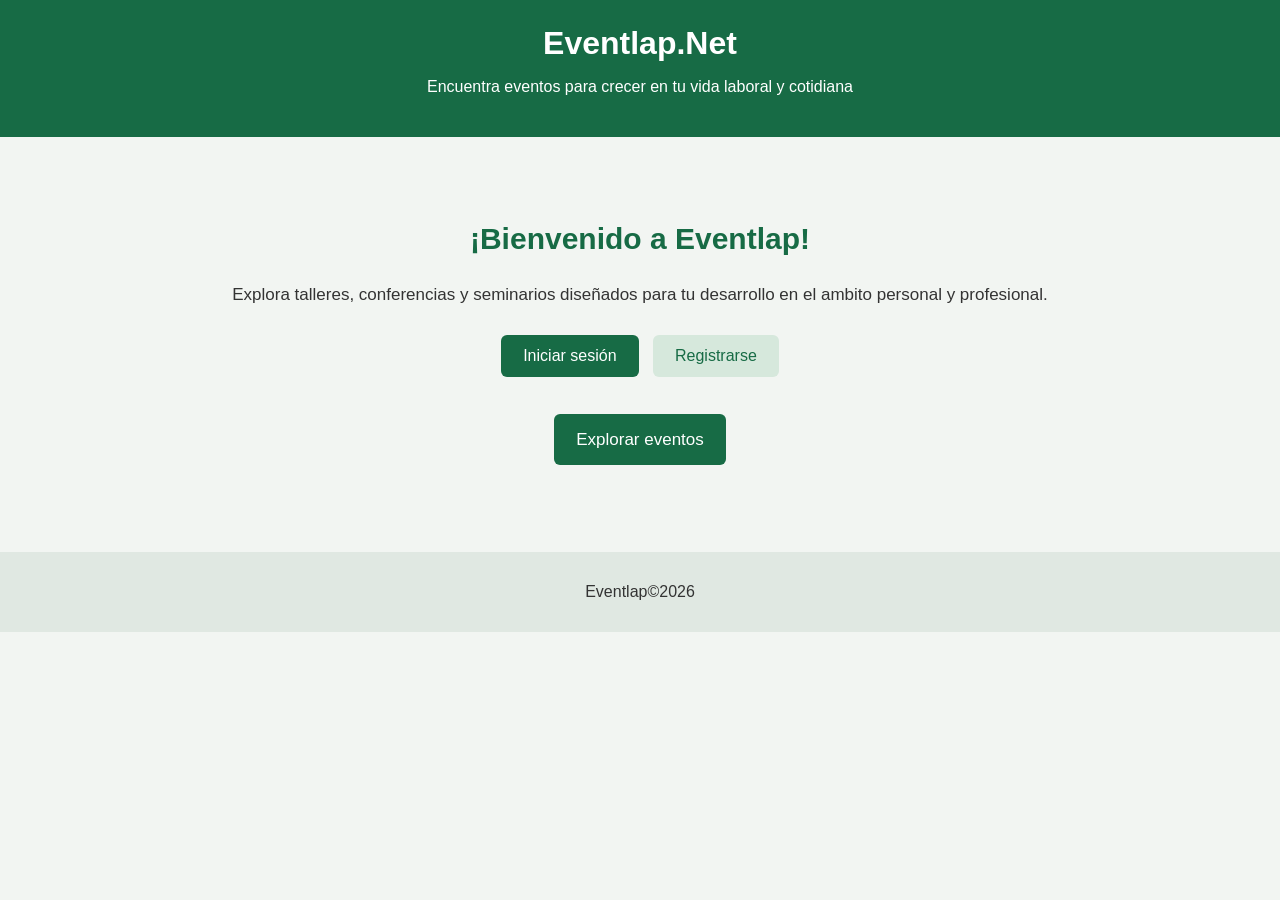
<file: index.html>
<!DOCTYPE html>
<html lang="es">
<head>
    <meta charset="UTF-8">
    <meta name="viewport" content="width=device-width, initial-scale=1.0">
    <title>Eventlap-Eventos</title> 
    <link rel="stylesheet" href="css/estilos.css">
</head>
<body>
    <header>
        <h1>Eventlap.Net</h1>

        <!-- Proyecto gestionado con Git -->
        <p>Encuentra eventos para crecer en tu vida laboral y cotidiana</p>
    </header>

    <main>
        <section class="bienvenida">
            <h2>¡Bienvenido a Eventlap!</h2>
            <p>
                Explora talleres, conferencias y seminarios
                diseñados para tu desarrollo en el ambito personal y profesional.
            </p>

            <a href="paginas/inicio.html" class="boton">
                Iniciar sesión
            </a>

            <a href="paginas/registro.html" class="boton secundario">
                Registrarse
            </a>

            
<p>
    <a href="paginas/eventos.html" class="boton">
        Explorar eventos
    </a>
</p>

        </section>
    </main>

    <footer>
        <p>Eventlap©2026</p>
    </footer>

    <script src="js/script.js"></script>
</body>
</html>
</file>
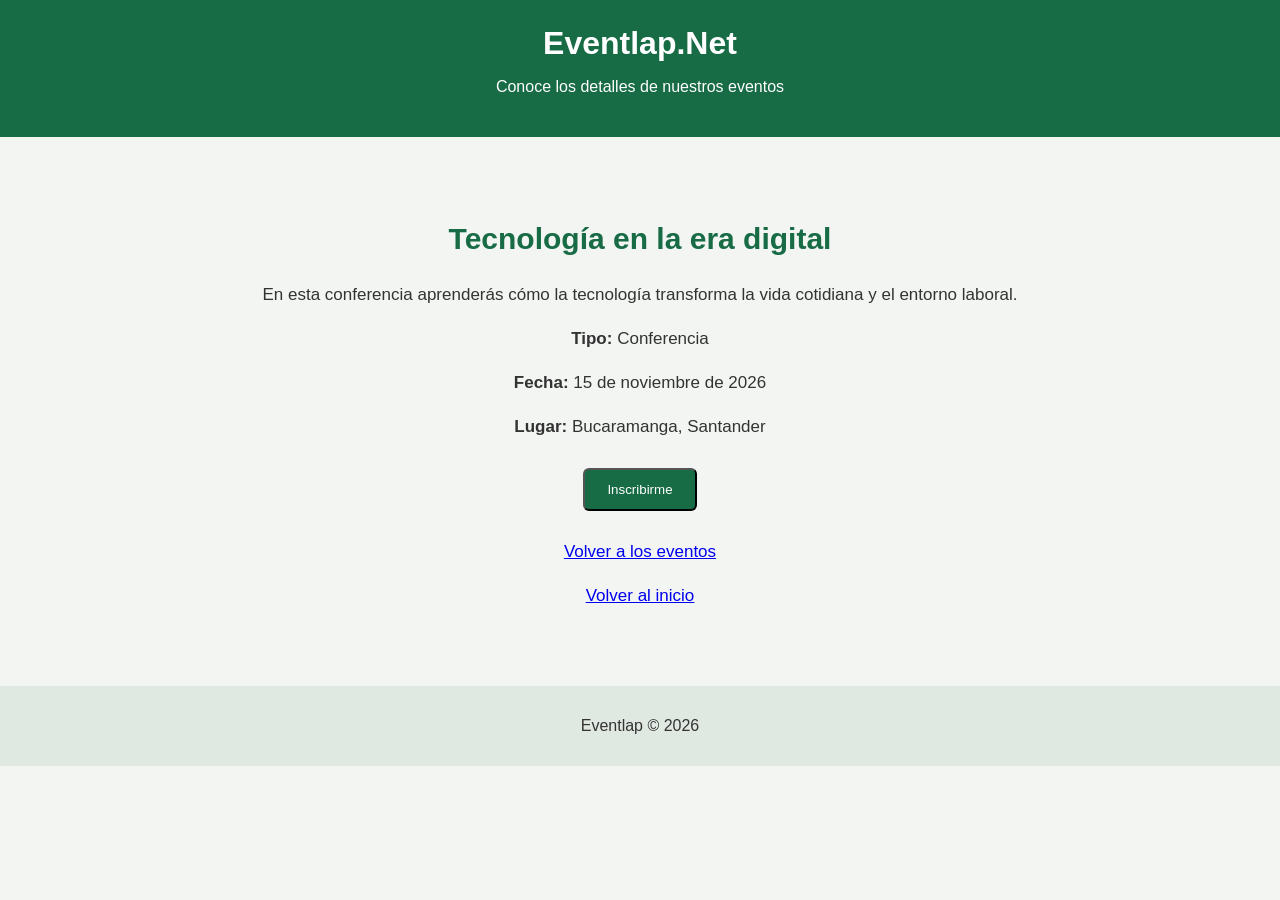
<file: paginas/detalle.html>
<!DOCTYPE html>
<html lang="es">
<head>
    <meta charset="UTF-8">
    <meta name="viewport" content="width=device-width, initial-scale=1.0">
    <title>Detalle del evento-Eventlap</title>
    <link rel="stylesheet" href="../css/estilos.css">
</head>
<body>

    <header>
        <h1>Eventlap.Net</h1>
        <p>Conoce los detalles de nuestros eventos</p>
    </header>

    <main>
        <section class="bienvenida">
            <h2>Tecnología en la era digital</h2>

            <p>
                En esta conferencia aprenderás cómo la tecnología
                transforma la vida cotidiana y el entorno laboral.
            </p>

            <p><strong>Tipo:</strong> Conferencia</p>
            <p><strong>Fecha:</strong> 15 de noviembre de 2026</p>
            <p><strong>Lugar:</strong> Bucaramanga, Santander</p>

            <button type="button" class="boton" id="botonInscripcion">
                Inscribirme
            </button>

            <p>
                <a href="eventos.html">Volver a los eventos</a>
            </p>

            <p>
                <a href="../index.html">Volver al inicio</a>
            </p>
        </section>
    </main>

    <footer>
        <p>Eventlap © 2026</p>
    </footer>

    <script src="../js/script.js"></script>
</body>
</html>
</file>
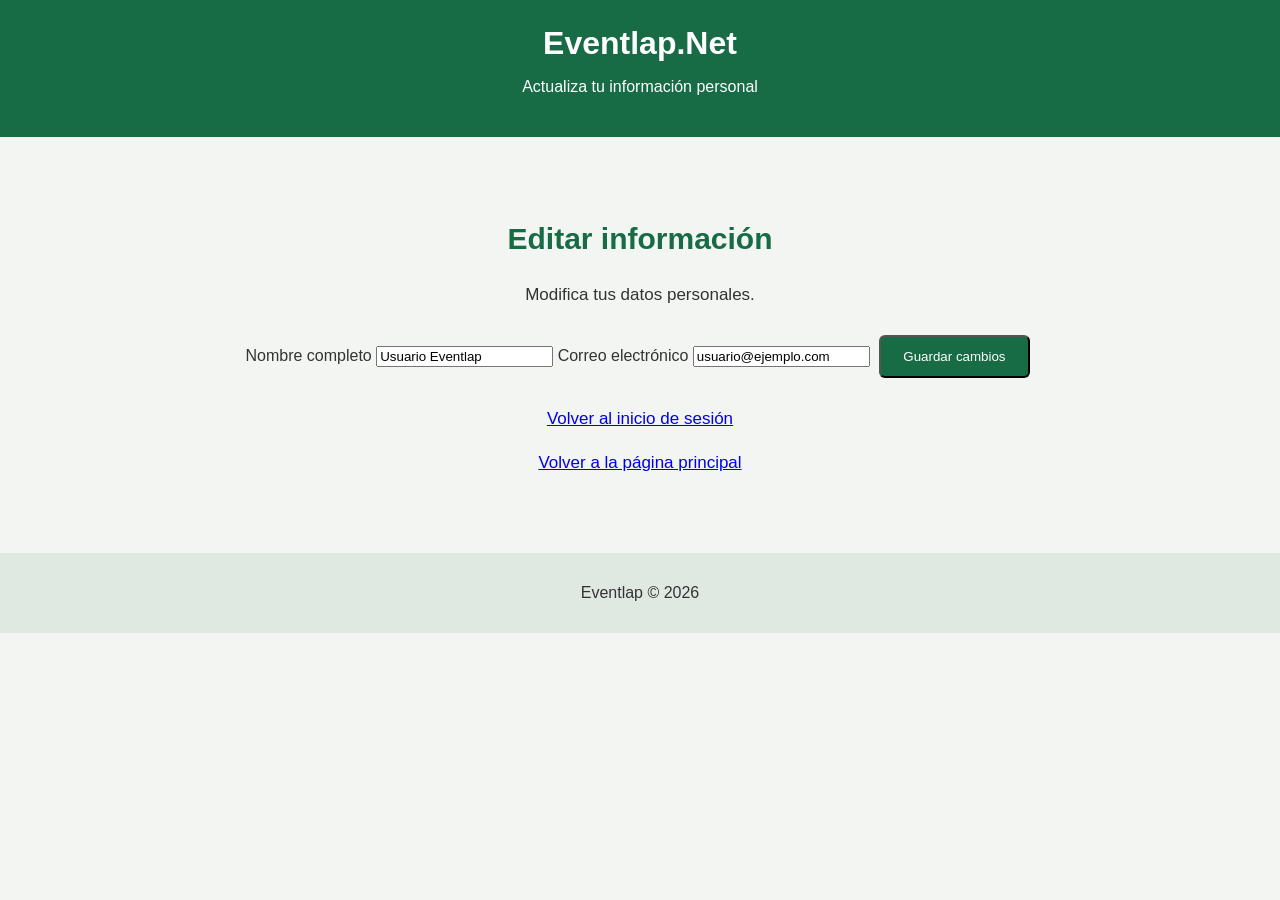
<file: paginas/editar.html>
<!DOCTYPE html>
<html lang="es">
<head>
    <meta charset="UTF-8">
    <meta name="viewport" content="width=device-width, initial-scale=1.0">
    <title>Editar información - Eventlap</title>
    <link rel="stylesheet" href="../css/estilos.css">
</head>
<body>

    <header>
        <h1>Eventlap.Net</h1>
        <p>Actualiza tu información personal</p>
    </header>

    <main>
        <section class="bienvenida">
            <h2>Editar información</h2>
            <p>Modifica tus datos personales.</p>

            <form id="formularioEditar">
                <label for="nombreEditar">Nombre completo</label>
                <input type="text" id="nombreEditar"
                    value="Usuario Eventlap" required>

                <label for="correoEditar">Correo electrónico</label>
                <input type="email" id="correoEditar"
                    value="usuario@ejemplo.com" required>

                <button type="submit" class="boton">
                    Guardar cambios
                </button>
            </form>

            <p>
                <a href="inicio.html">Volver al inicio de sesión</a>
            </p>

            <p>
                <a href="../index.html">Volver a la página principal</a>
            </p>
        </section>
    </main>

    <footer>
        <p>Eventlap © 2026</p>
    </footer>

    <script src="../js/script.js"></script>
</body>
</html>
</file>
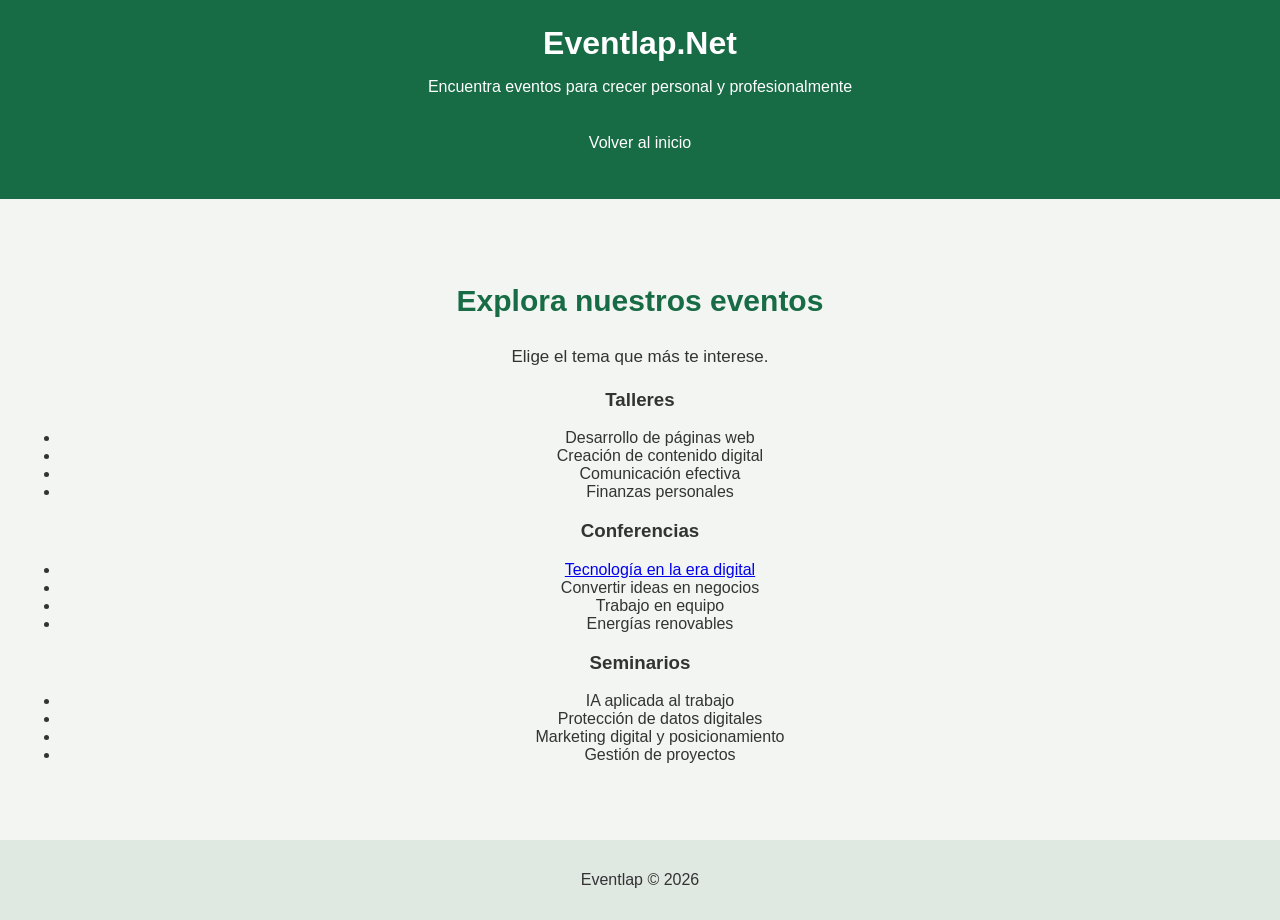
<file: paginas/eventos.html>
<!DOCTYPE html>
<html lang="es">
<head>
    <meta charset="UTF-8">
    <meta name="viewport" content="width=device-width, initial-scale=1.0">
    <title>Eventos - Eventlap</title>
    <link rel="stylesheet" href="../css/estilos.css">
</head>
<body>

    <header>
        <h1>Eventlap.Net</h1>
        <p>Encuentra eventos para crecer personal y profesionalmente</p>
        <a href="../index.html" class="boton">Volver al inicio</a>
    </header>

    <main>
        <section class="bienvenida">
            <h2>Explora nuestros eventos</h2>
            <p>Elige el tema que más te interese.</p>

            <h3>Talleres</h3>
            <ul>
                <li>Desarrollo de páginas web</li>
                <li>Creación de contenido digital</li>
                <li>Comunicación efectiva</li>
                <li>Finanzas personales</li>
            </ul>

            <h3>Conferencias</h3>
            <ul>
                <li>
    <a href="detalle.html">Tecnología en la era digital</a>
</li>
                <li>Convertir ideas en negocios</li>
                <li>Trabajo en equipo</li>
                <li>Energías renovables</li>
            </ul>

            <h3>Seminarios</h3>
            <ul>
                <li>IA aplicada al trabajo</li>
                <li>Protección de datos digitales</li>
                <li>Marketing digital y posicionamiento</li>
                <li>Gestión de proyectos</li>
            </ul>
        </section>
    </main>

    <footer>
        <p>Eventlap © 2026</p>
    </footer>

    <script src="../js/script.js"></script>
</body>
</html>
</file>
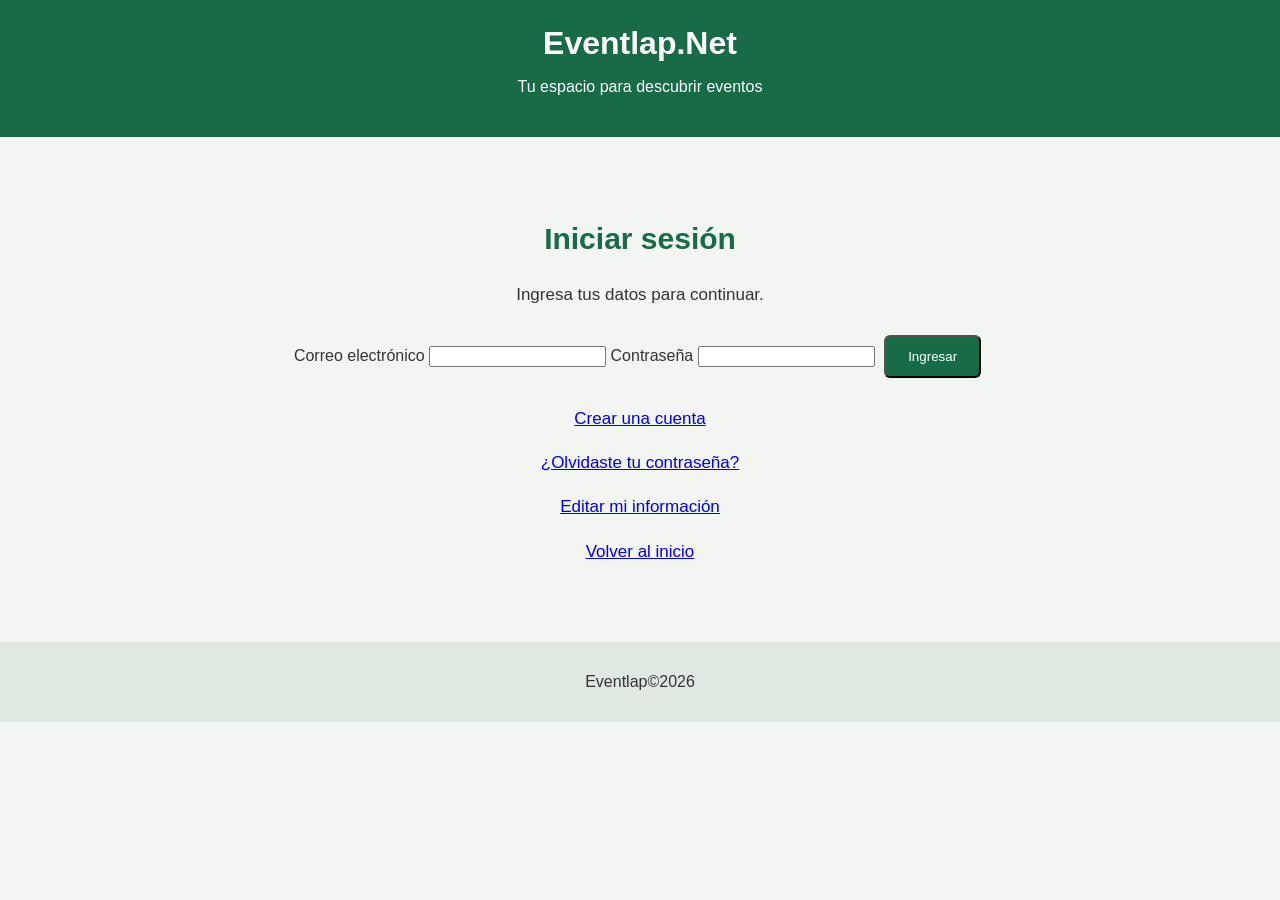
<file: paginas/inicio.html>
<!DOCTYPE html>
<html lang="es">
<head>
    <meta charset="UTF-8">
    <meta name="viewport" content="width=device-width, initial-scale=1.0">
    <title>Iniciar sesión-Eventlap</title>
    <link rel="stylesheet" href="../css/estilos.css">
</head>
<body>

    <header>
        <h1>Eventlap.Net</h1>
        <p>Tu espacio para descubrir eventos</p>
    </header>

    <main>
        <section class="bienvenida">
            <h2>Iniciar sesión</h2>
            <p>Ingresa tus datos para continuar.</p>

            <form id="formularioLogin">
                <label for="correo">Correo electrónico</label>
                <input type="email" id="correo" required>

                <label for="contrasena">Contraseña</label>
                <input type="password" id="contrasena" required>

                <button type="submit" class="boton">Ingresar</button>
            </form>

            <p>
                <a href="registro.html">Crear una cuenta</a>
            </p>

            <p>
                <a href="recuperar.html">¿Olvidaste tu contraseña?</a>
            </p>

            <p>
    <a href="editar.html">Editar mi información</a>
</p>

            <p>
                <a href="../index.html">Volver al inicio</a>
            </p>
        </section>
    </main>

    <footer>
        <p>Eventlap©2026</p>
    </footer>

    <script src="../js/script.js"></script>
</body>
</html>
</file>
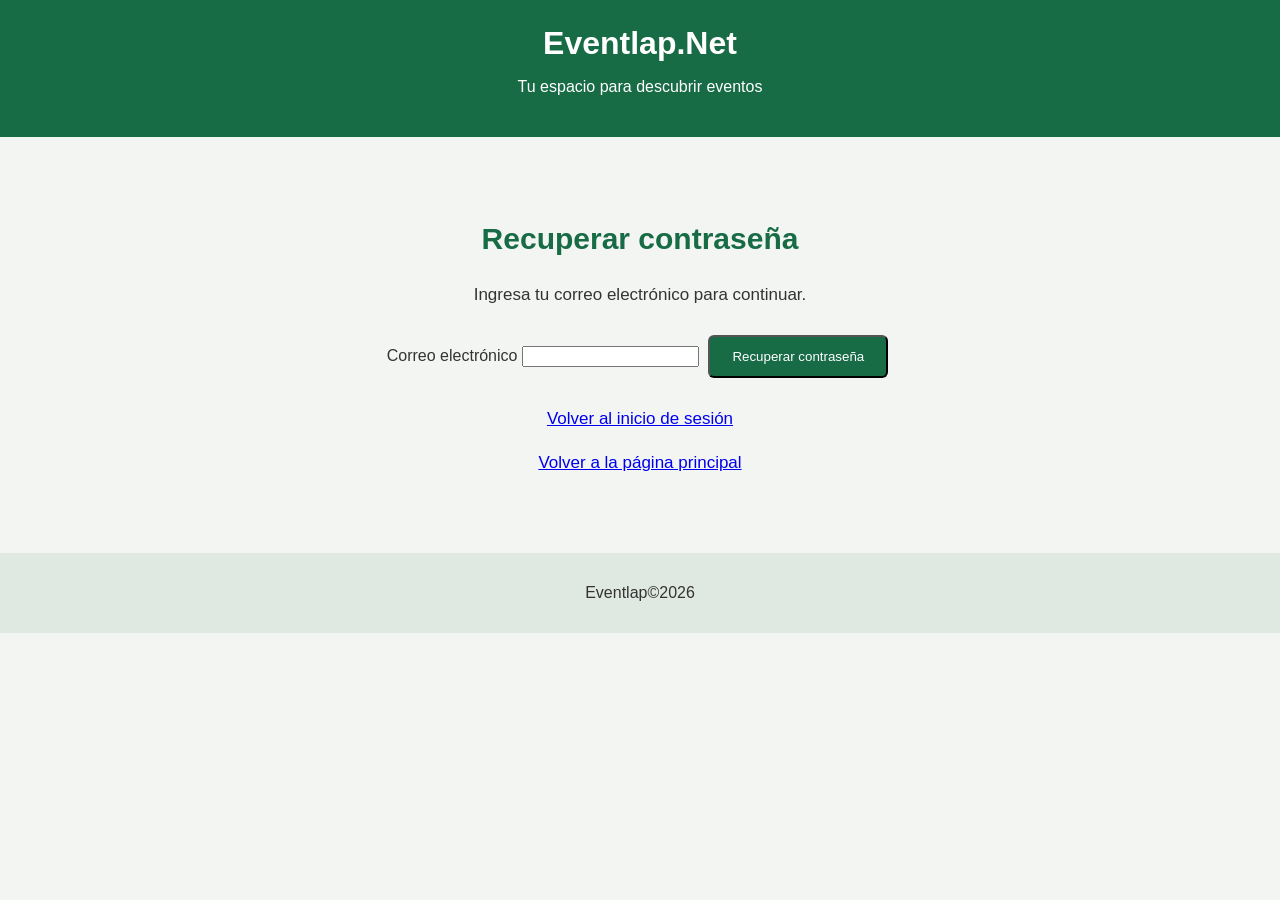
<file: paginas/recuperar.html>
<!DOCTYPE html>
<html lang="es">
<head>
    <meta charset="UTF-8">
    <meta name="viewport" content="width=device-width, initial-scale=1.0">
    <title>Recuperar contraseña-Eventlap</title>
    <link rel="stylesheet" href="../css/estilos.css">
</head>
<body>

    <header>
        <h1>Eventlap.Net</h1>
        <p>Tu espacio para descubrir eventos</p>
    </header>

    <main>
        <section class="bienvenida">
            <h2>Recuperar contraseña</h2>
            <p>Ingresa tu correo electrónico para continuar.</p>

            <form id="formularioRecuperar">
                <label for="correo">Correo electrónico</label>
                <input type="email" id="correo" required>

                <button type="submit" class="boton">
                    Recuperar contraseña
                </button>
            </form>

            <p>
                <a href="inicio.html">Volver al inicio de sesión</a>
            </p>

            <p>
                <a href="../index.html">Volver a la página principal</a>
            </p>
        </section>
    </main>

    <footer>
        <p>Eventlap©2026</p>
    </footer>

    <script src="../js/script.js"></script>
</body>
</html>
</file>
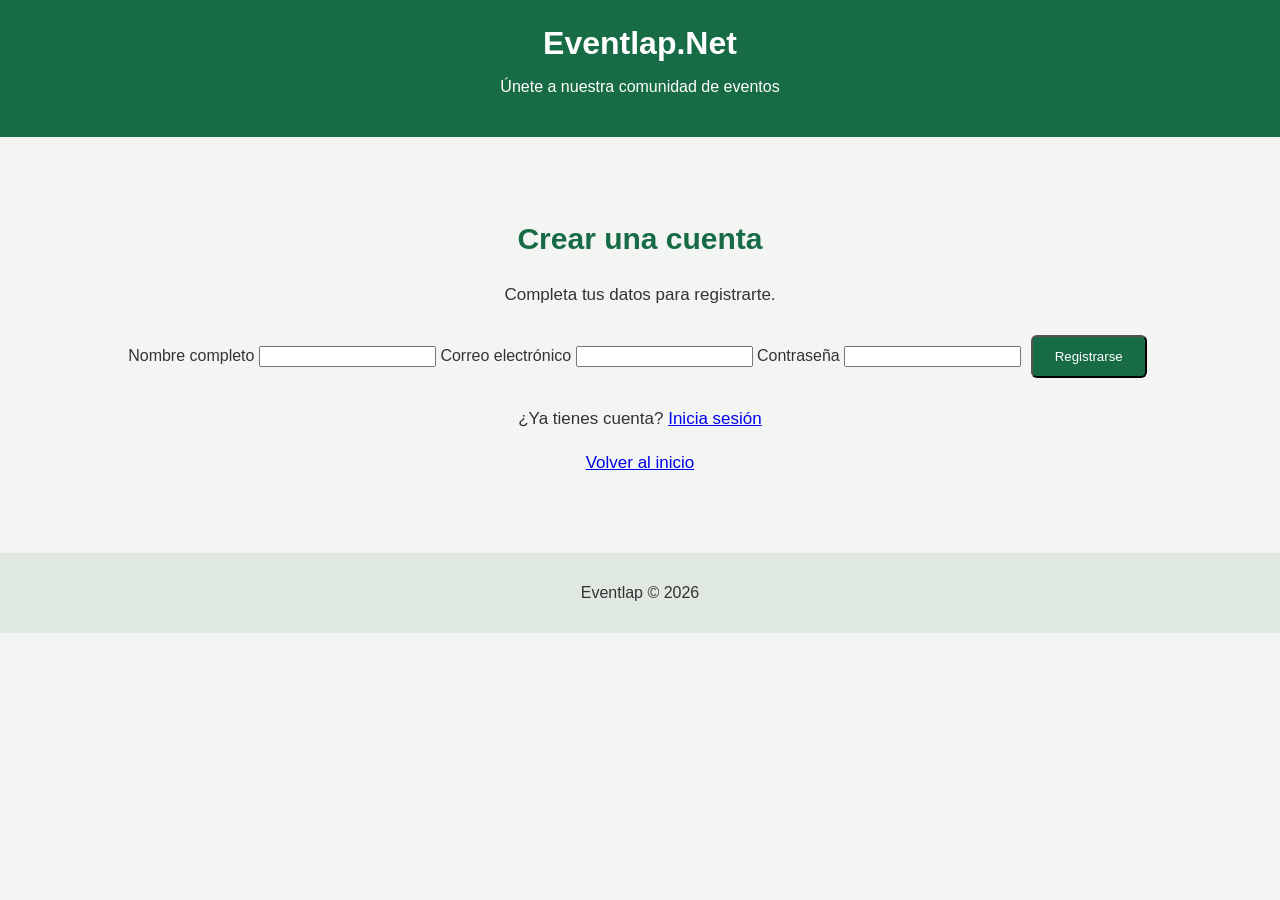
<file: paginas/registro.html>
<!DOCTYPE html>
<html lang="es">
<head>
    <meta charset="UTF-8">
    <meta name="viewport" content="width=device-width, initial-scale=1.0">
    <title>Registro - Eventlap</title>
    <link rel="stylesheet" href="../css/estilos.css">
</head>
<body>

    <header>
        <h1>Eventlap.Net</h1>
        <p>Únete a nuestra comunidad de eventos</p>
    </header>

    <main>
        <section class="bienvenida">
            <h2>Crear una cuenta</h2>
            <p>Completa tus datos para registrarte.</p>

            <form id="formularioRegistro">
                <label for="nombre">Nombre completo</label>
                <input type="text" id="nombre" required>

                <label for="correoRegistro">Correo electrónico</label>
                <input type="email" id="correoRegistro" required>

                <label for="contrasenaRegistro">Contraseña</label>
                <input type="password" id="contrasenaRegistro" required minlength="6">

                <button type="submit" class="boton">Registrarse</button>
            </form>

            <p>¿Ya tienes cuenta?
                <a href="inicio.html">Inicia sesión</a>
            </p>

            <p><a href="../index.html">Volver al inicio</a></p>
        </section>
    </main>

    <footer>
        <p>Eventlap © 2026</p>
    </footer>

    <script src="../js/script.js"></script>
</body>
</html>
</file>
<file: css/estilos.css>
body {
    font-family: Arial, sans-serif;
    margin: 0;
    background-color: #f2f5f2;
    color: #333333;
}

header {
    background-color: #176b45;
    color: white;
    text-align: center;
    padding: 25px;
}

header h1 {
    margin: 0;
}

.bienvenida {
    text-align: center;
    padding: 60px 20px;
}

.bienvenida h2 {
    color: #176b45;
    font-size: 30px;
}

.bienvenida p {
    font-size: 17px;
    line-height: 1.6;
}

.boton {
    display: inline-block;
    background-color: #176b45;
    color: white;
    text-decoration: none;
    padding: 12px 22px;
    margin: 10px 5px;
    border-radius: 6px;
}

.boton:hover {
    background-color: #104d31;
}

.secundario {
    background-color: #d6e8dc;
    color: #176b45;
}

footer {
    text-align: center;
    padding: 15px;
    background-color: #e0e8e2;
}



@media (max-width: 600px) {
    .bienvenida {
        padding: 30px 15px;
    }

    .bienvenida h2 {
        font-size: 24px;
    }

    .boton {
        margin: 8px 3px;
        padding: 10px 15px;
    }

    input {
        max-width: 90%;
    }
}
</file>
